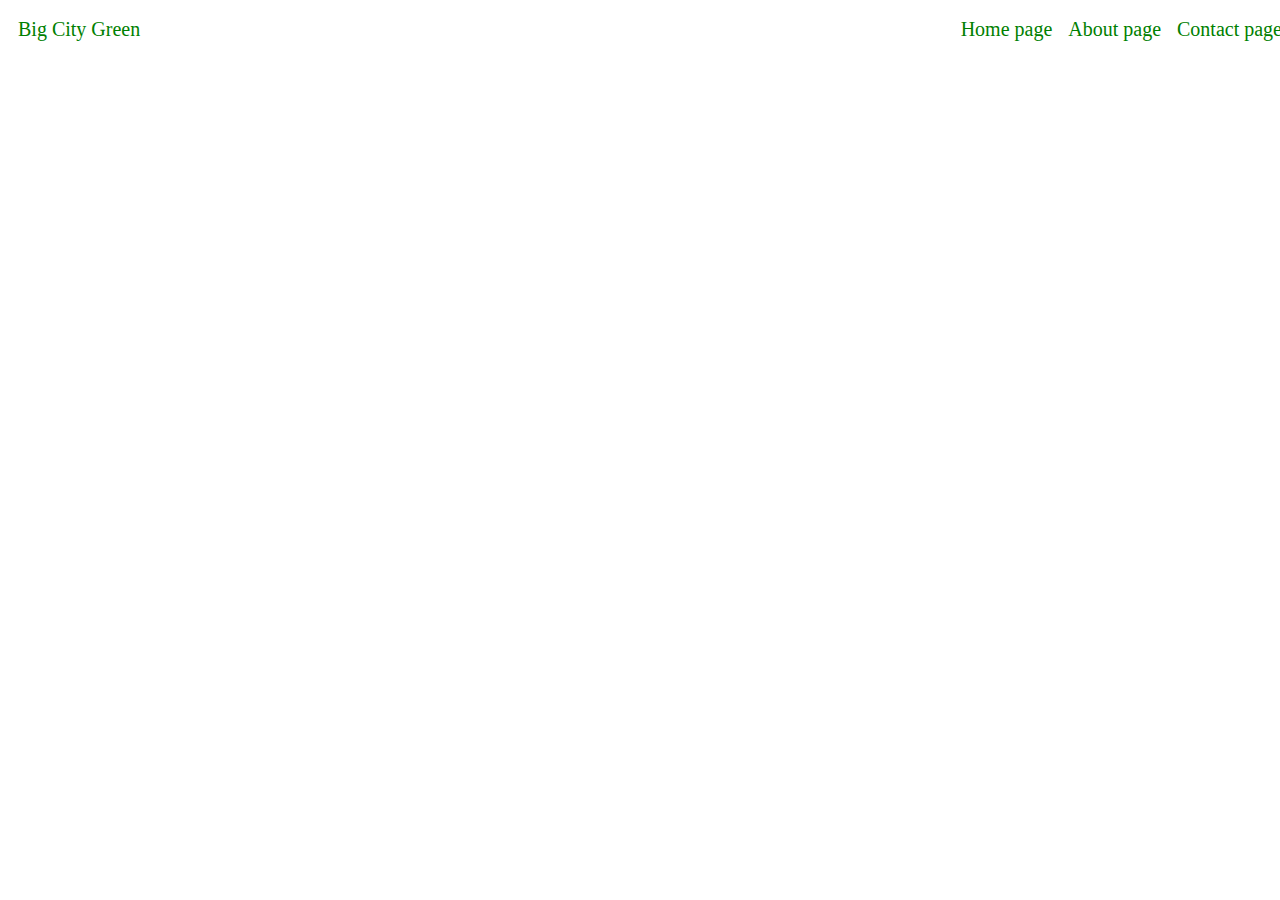
<file: About.html>
<!DOCTYPE html>
<html>

<head>
	<meta charset="utf-8">
	<meta name="viewport" content="width=device-width, initial-scale=1">
	<title></title>
	<style>
		nav{
			
			width: 100%;
			padding: 10px;
			display: flex;
			align-items: center;
			gap: 1rem;
			
			
		}
		#nav {
			 color: #008000;
			 font-size: 20px;
		 }
		.spacer{
			margin-left:auto;
		}
		nav a{
		    
			text-decoration:none;
		}
		nav .logo{
			align-self: start;
		}
	</style>
</head>

<body>
	<nav>
		<div class="logo" id="nav">Big City Green</div>
		<div class="spacer"></div>
		<a href="index.html" id="nav"> Home page</a>
		<a href="about.html" id="nav">About page</a>
		<a href="contact.html" id="nav"> Contact page</a>
	</nav>  
	<section class="main"></section>

</body>

</html>
</file>
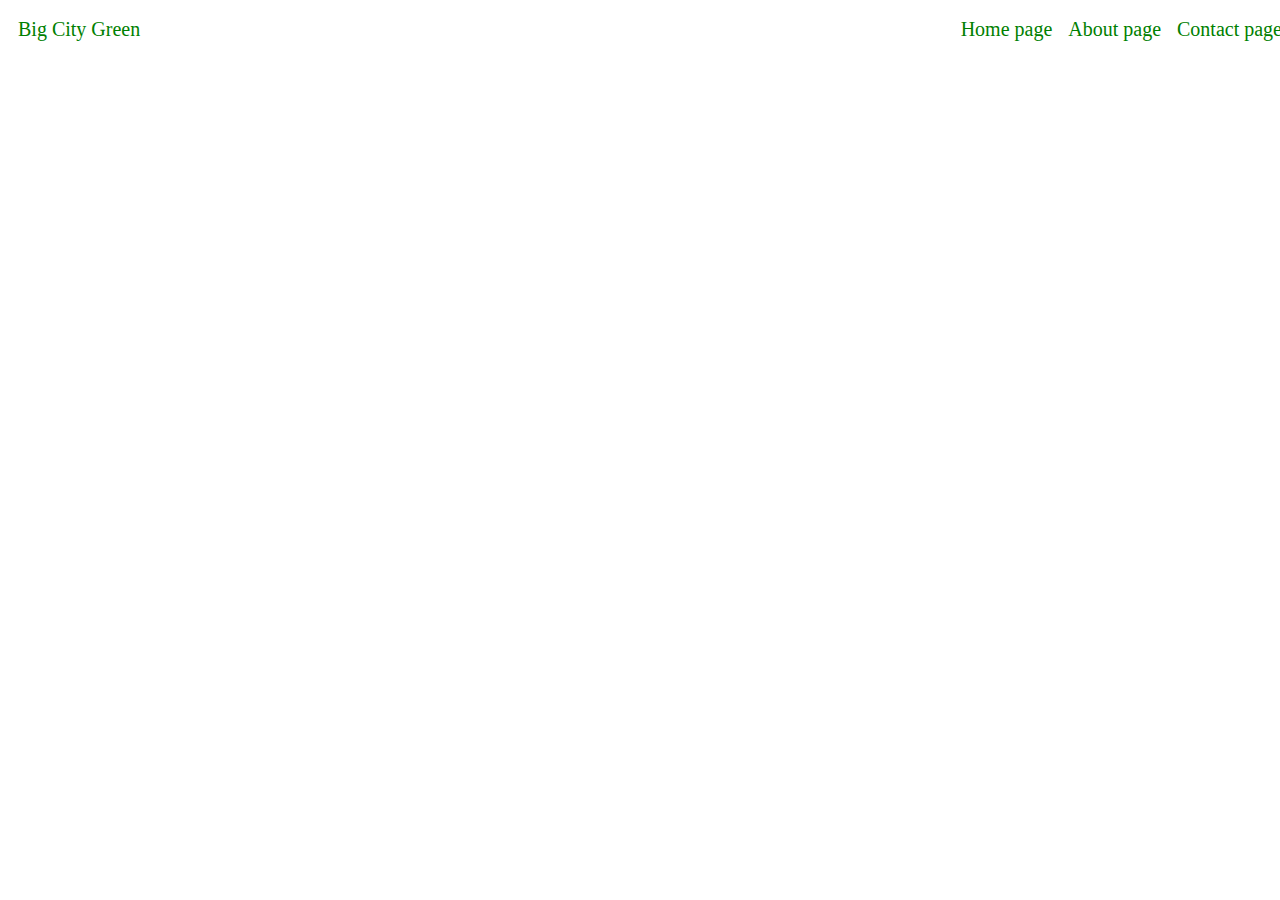
<file: contact.html>
<!DOCTYPE html>
<html>
<head>
	<meta charset="utf-8">
	<meta name="viewport" content="width=device-width, initial-scale=1">
	<link rel="stylesheet" href="style.css">
	<title></title>
</head>
<body>
	<nav>
		<div class="logo" id="nav">Big City Green</div>
		<div class="spacer"></div>
		<a href="index.html" id="nav"> Home page</a>
		<a href="about.html" id="nav">About page</a>
		<a href="contact.html" id="nav"> Contact page</a>
	</nav>
</body>
</html>
</file>
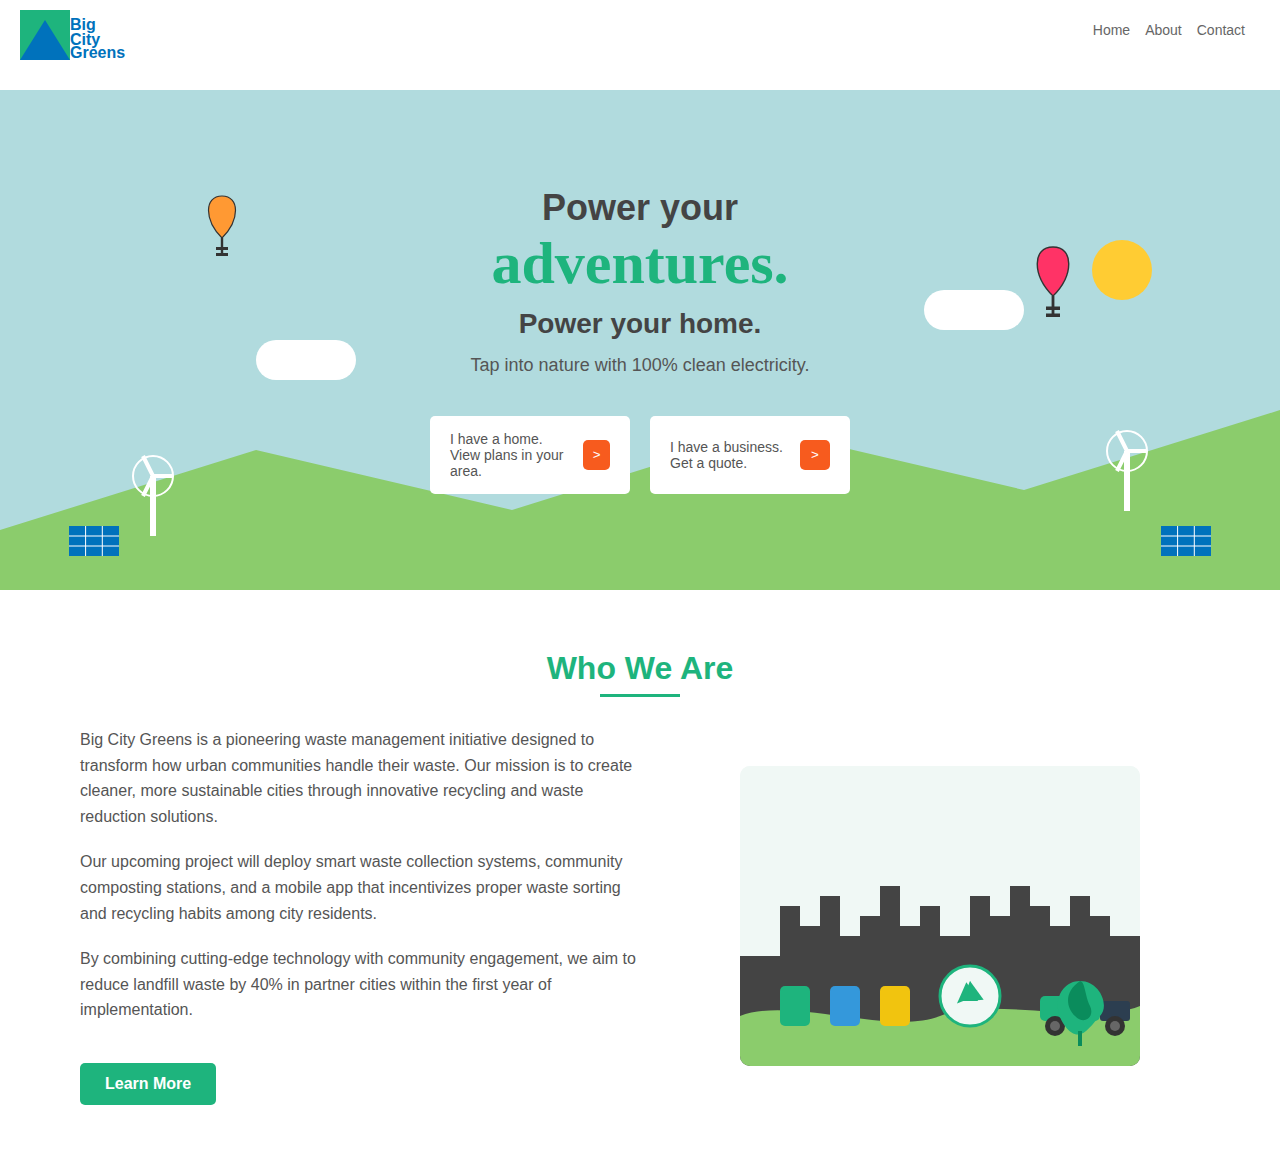
<file: test.html>
<!DOCTYPE html>
<html lang="en">

<head>
    <meta charset="UTF-8">
    <meta name="viewport" content="width=device-width, initial-scale=1.0">
    <link rel="stylesheet" href="test.css">
    <title>Green Mountain Energy</title>
</head>

<body>
    <!-- Header -->
    <header>
        <div class="logo">
            <svg viewBox="0 0 160 50" xmlns="http://www.w3.org/2000/svg">
                <rect x="0" y="0" width="50" height="50" fill="#1eb47d" />
                <polygon points="0,50 50,50 25,10" fill="#0072bc" />
                <text x="50" y="20" fill="#0072bc" font-weight="bold">Big</text>
                <text x="50" y="35" fill="#0072bc" font-weight="bold">City</text>
                <text x="50" y="48" fill="#0072bc" font-weight="bold">Greens</text>
            </svg>
        </div>
        <div class="top-nav">
            <a href="index.html"> Home </a>
            <a href="about.html">About </a>
            <a href="contact.html"> Contact </a>

        </div>
    </header>

    <!-- Main Navigation -->
    <nav class="main-nav">

    </nav>

    <!-- Hero Section -->
    <section class="hero">
        <div class="mountain-bg"></div>

        <!-- Decorative elements -->
        <div class="balloon-left">
            <svg viewBox="0 0 100 120" xmlns="http://www.w3.org/2000/svg">
                <path d="M50,10 C20,10 20,50 50,80 C80,50 80,10 50,10 Z" fill="#ff9933" stroke="#333"
                    stroke-width="2" />
                <rect x="48" y="80" width="4" height="30" fill="#333" />
                <rect x="40" y="95" width="20" height="5" fill="#333" />
                <rect x="40" y="105" width="20" height="5" fill="#333" />
            </svg>
        </div>

        <div class="balloon-right">
            <svg viewBox="0 0 100 120" xmlns="http://www.w3.org/2000/svg">
                <path d="M50,10 C20,10 20,50 50,80 C80,50 80,10 50,10 Z" fill="#ff3366" stroke="#333"
                    stroke-width="2" />
                <rect x="48" y="80" width="4" height="30" fill="#333" />
                <rect x="40" y="95" width="20" height="5" fill="#333" />
                <rect x="40" y="105" width="20" height="5" fill="#333" />
            </svg>
        </div>

        <div class="sun"></div>

        <div class="cloud cloud-1"></div>
        <div class="cloud cloud-2"></div>

        <div class="windmill windmill-left">
            <svg viewBox="0 0 50 100" width="50" height="100" xmlns="http://www.w3.org/2000/svg">
                <rect x="22" y="40" width="6" height="60" fill="white" />
                <circle cx="25" cy="40" r="20" fill="transparent" stroke="white" stroke-width="2" />
                <line x1="25" y1="40" x2="45" y2="40" stroke="white" stroke-width="4" />
                <line x1="25" y1="40" x2="15" y2="20" stroke="white" stroke-width="4" />
                <line x1="25" y1="40" x2="15" y2="60" stroke="white" stroke-width="4" />
            </svg>
        </div>

        <div class="windmill windmill-right">
            <svg viewBox="0 0 50 100" width="50" height="100" xmlns="http://www.w3.org/2000/svg">
                <rect x="22" y="40" width="6" height="60" fill="white" />
                <circle cx="25" cy="40" r="20" fill="transparent" stroke="white" stroke-width="2" />
                <line x1="25" y1="40" x2="45" y2="40" stroke="white" stroke-width="4" />
                <line x1="25" y1="40" x2="15" y2="20" stroke="white" stroke-width="4" />
                <line x1="25" y1="40" x2="15" y2="60" stroke="white" stroke-width="4" />
            </svg>
        </div>

        <div class="solar-panel solar-left">
            <svg viewBox="0 0 60 40" width="60" height="40" xmlns="http://www.w3.org/2000/svg">
                <rect x="5" y="5" width="50" height="30" fill="#0072bc" />
                <line x1="5" y1="15" x2="55" y2="15" stroke="white" stroke-width="1" />
                <line x1="5" y1="25" x2="55" y2="25" stroke="white" stroke-width="1" />
                <line x1="21.6" y1="5" x2="21.6" y2="35" stroke="white" stroke-width="1" />
                <line x1="38.3" y1="5" x2="38.3" y2="35" stroke="white" stroke-width="1" />
            </svg>
        </div>

        <div class="solar-panel solar-right">
            <svg viewBox="0 0 60 40" width="60" height="40" xmlns="http://www.w3.org/2000/svg">
                <rect x="5" y="5" width="50" height="30" fill="#0072bc" />
                <line x1="5" y1="15" x2="55" y2="15" stroke="white" stroke-width="1" />
                <line x1="5" y1="25" x2="55" y2="25" stroke="white" stroke-width="1" />
                <line x1="21.6" y1="5" x2="21.6" y2="35" stroke="white" stroke-width="1" />
                <line x1="38.3" y1="5" x2="38.3" y2="35" stroke="white" stroke-width="1" />
            </svg>
        </div>

        <!-- Main content -->
        <div class="hero-text">
            <h1>Power your <span>adventures.</span></h1>
            <h2>Power your home.</h2>
            <p>Tap into nature with 100% clean electricity.</p>

            <div class="cta-buttons">
                <button class="cta-btn">
                    <div>
                        <p>I have a home.</p>
                        <p>View plans in your area.</p>
                    </div>
                    <div class="arrow">></div>
                </button>

                <button class="cta-btn">
                    <div>
                        <p>I have a business.</p>
                        <p>Get a quote.</p>
                    </div>
                    <div class="arrow">></div>
                </button>
            </div>
        </div>
    </section>
    <!-- Who We Are Section -->
<section class="who-we-are">
    <h2>Who We Are</h2>
    <div class="who-we-are-content">
        <div class="who-we-are-text">
            <p>Big City Greens is a pioneering waste management initiative designed to transform how urban communities handle their waste. Our mission is to create cleaner, more sustainable cities through innovative recycling and waste reduction solutions.</p>
            <p>Our upcoming project will deploy smart waste collection systems, community composting stations, and a mobile app that incentivizes proper waste sorting and recycling habits among city residents.</p>
            <p>By combining cutting-edge technology with community engagement, we aim to reduce landfill waste by 40% in partner cities within the first year of implementation.</p>
            <a href="About.html" class="learn-more-btn">Learn More</a>
        </div>
        <div class="who-we-are-img">
            <div class="image-container">
                <svg viewBox="0 0 400 300" width="400" height="300" xmlns="http://www.w3.org/2000/svg">
                    <!-- City skyline background -->
                    <rect x="0" y="0" width="400" height="300" fill="#f0f8f5"/>
                    <path d="M0,190 L40,190 L40,140 L60,140 L60,160 L80,160 L80,130 L100,130 L100,170 L120,170 L120,150 L140,150 L140,120 L160,120 L160,160 L180,160 L180,140 L200,140 L200,170 L230,170 L230,130 L250,130 L250,150 L270,150 L270,120 L290,120 L290,140 L310,140 L310,160 L330,160 L330,130 L350,130 L350,150 L370,150 L370,170 L400,170 L400,300 L0,300 Z" fill="#444"/>
                    <path d="M0,250 C50,230 150,270 200,250 C250,230 350,260 400,240 L400,300 L0,300 Z" fill="#8bcc6c"/>
                    
                    <!-- Recycling bins -->
                    <rect x="40" y="220" width="30" height="40" fill="#1eb47d" rx="5"/>
                    <rect x="90" y="220" width="30" height="40" fill="#3498db" rx="5"/>
                    <rect x="140" y="220" width="30" height="40" fill="#f1c40f" rx="5"/>
                    
                    <!-- Recycling symbol -->
                    <g transform="translate(230, 230)">
                        <circle cx="0" cy="0" r="30" fill="#f0f8f5" stroke="#1eb47d" stroke-width="3"/>
                        <path d="M0,-15 L8,5 L-8,5 Z" fill="#1eb47d"/>
                        <path d="M13,7.5 L-10,10 L-3,-5 Z" fill="#1eb47d" transform="rotate(120, 0, 0)"/>
                        <path d="M13,7.5 L-10,10 L-3,-5 Z" fill="#1eb47d" transform="rotate(240, 0, 0)"/>
                    </g>
                    
                    <!-- Smart waste collection truck -->
                    <g transform="translate(300, 250)">
                        <rect x="0" y="-20" width="60" height="25" fill="#1eb47d" rx="5"/>
                        <rect x="60" y="-15" width="30" height="20" fill="#2c3e50" rx="3"/>
                        <circle cx="15" cy="10" r="10" fill="#333"/>
                        <circle cx="15" cy="10" r="5" fill="#666"/>
                        <circle cx="75" cy="10" r="10" fill="#333"/>
                        <circle cx="75" cy="10" r="5" fill="#666"/>
                    </g>
                </svg>
                
                <!-- Leaf icon -->
                <div class="leaf-icon">
                    <svg viewBox="0 0 80 80" width="80" height="80" xmlns="http://www.w3.org/2000/svg">
                        <path d="M40,15 C20,15 10,40 25,60 C40,80 50,60 60,50 C70,40 60,15 40,15 Z" fill="#1eb47d"/>
                        <path d="M40,15 C25,25 25,40 35,50 C45,60 55,50 50,40 C45,30 45,15 40,15 Z" fill="#0a8c5c"/>
                        <rect x="38" y="65" width="4" height="15" fill="#0a8c5c"/>
                    </svg>
                </div>
            </div>
        </div>
    </div>
</section>
</body>

</html>
</file>
<file: style.css>
nav {

	width: 100%;
	padding: 10px;
	display: flex;
	align-items: center;
	gap: 1rem;


}

#nav {
	color: #008000;
	font-size: 20px;
}

.spacer {
	margin-left: auto;
}

nav a {

	text-decoration: none;
}

nav .logo {
	align-self: start;
}

.heading-wrapper{
	width: 100%;
	display: flex;
	align-items: center;
	justify-content:center;
}

.heading{
	color: pink;
}
</file>
<file: test.css>
* {
    margin: 0;
    padding: 0;
    box-sizing: border-box;
    font-family: Arial, sans-serif;
}

body {
    overflow-x: hidden;
}

/* Header Styles */
header {
    display: flex;
    justify-content: space-between;
    align-items: center;
    padding: 10px 20px;
    background-color: white;
    box-shadow: 0px 2px 5px rgba(0, 0, 0, 0.1);
}

.logo {
    width: 160px;
    height: 40px;
}

.top-nav {
    display: flex;
    align-items: center;
}

.top-nav a {
    text-decoration: none;
    color: #666;
    margin-right: 15px;
    font-size: 14px;
}

.search-container {
    display: flex;
    align-items: center;
    margin-right: 15px;
}

.search-container input {
    padding: 5px 10px;
    border: none;
    background-color: #eee;
    border-radius: 5px 0 0 5px;
    width: 150px;
}

.search-container button {
    background-color: #eee;
    border: none;
    padding: 5px 10px;
    border-radius: 0 5px 5px 0;
    cursor: pointer;
}

.account-btn {
    background-color: #f75b1e;
    color: white;
    padding: 5px 10px;
    border: none;
    border-radius: 5px;
    cursor: pointer;
    display: flex;
    align-items: center;
    font-size: 12px;
}

/* Main Navigation */
.main-nav {
    display: flex;
    justify-content: center;
    background-color: white;
    padding: 15px 0;
}

.main-nav a {
    text-decoration: none;
    color: #666;
    margin: 0 20px;
    font-size: 15px;
}

/* Hero Section */
.hero {
    background-color: #b1dbde;
    height: 500px;
    position: relative;
    overflow: hidden;
    display: flex;
    flex-direction: column;
    justify-content: center;
    align-items: center;
    text-align: center;
    padding: 40px;
}

.mountain-bg {
    position: absolute;
    bottom: 0;
    width: 100%;
    height: 200px;
    background-color: #8bcc6c;
    clip-path: polygon(0 70%, 20% 30%, 40% 60%, 60% 20%, 80% 50%, 100% 10%, 100% 100%, 0 100%);
    z-index: 1;
}

.balloon-left {
    position: absolute;
    left: 15%;
    top: 20%;
    width: 60px;
    height: 80px;
    z-index: 2;
}

.balloon-right {
    position: absolute;
    right: 15%;
    top: 30%;
    width: 70px;
    height: 90px;
    z-index: 2;
}

.sun {
    position: absolute;
    right: 10%;
    top: 30%;
    width: 60px;
    height: 60px;
    background-color: #ffcc33;
    border-radius: 50%;
    z-index: 1;
}

.cloud {
    position: absolute;
    background-color: white;
    border-radius: 50px;
    width: 100px;
    height: 40px;
}

.cloud-1 {
    left: 20%;
    top: 50%;
}

.cloud-2 {
    right: 20%;
    top: 40%;
}

.windmill {
    position: absolute;
    z-index: 2;
}

.windmill-left {
    left: 10%;
    bottom: 10%;
}

.windmill-right {
    right: 10%;
    bottom: 15%;
}

.solar-panel {
    position: absolute;
    bottom: 5%;
    z-index: 2;
}

.solar-left {
    left: 5%;
}

.solar-right {
    right: 5%;
}

.hero-text h1 {
    font-size: 36px;
    color: #444;
    margin-bottom: 10px;
    position: relative;
    z-index: 3;
}

.hero-text h1 span {
    display: block;
    font-size: 60px;
    color: #1eb47d;
    font-family: 'Brush Script MT', cursive;
}

.hero-text h2 {
    font-size: 28px;
    color: #444;
    margin-bottom: 15px;
    position: relative;
    z-index: 3;
}

.hero-text p {
    font-size: 18px;
    color: #555;
    margin-bottom: 40px;
    position: relative;
    z-index: 3;
}

.cta-buttons {
    display: flex;
    gap: 20px;
    position: relative;
    z-index: 3;
}

.cta-btn {
    background-color: white;
    border: none;
    padding: 15px 20px;
    border-radius: 5px;
    cursor: pointer;
    display: flex;
    align-items: center;
    justify-content: space-between;
    width: 200px;
}

.cta-btn p {
    text-align: left;
    margin: 0;
    font-size: 14px;
}

.cta-btn .arrow {
    background-color: #f75b1e;
    color: white;
    width: 30px;
    height: 30px;
    display: flex;
    align-items: center;
    justify-content: center;
    border-radius: 5px;
}

/* Who We Are Section */
.who-we-are {
    padding: 60px 20px;
    background-color: #fff;
    text-align: center;
    max-width: 1200px;
    margin: 0 auto;
}

.who-we-are h2 {
    color: #1eb47d;
    font-size: 32px;
    margin-bottom: 20px;
    position: relative;
}

.who-we-are h2::after {
    content: "";
    position: absolute;
    bottom: -10px;
    left: 50%;
    transform: translateX(-50%);
    width: 80px;
    height: 3px;
    background-color: #1eb47d;
}

.who-we-are-content {
    display: flex;
    justify-content: space-between;
    margin-top: 40px;
}

.who-we-are-text {
    flex: 1;
    padding: 0 20px;
    text-align: left;
}

.who-we-are-text p {
    line-height: 1.6;
    margin-bottom: 20px;
    color: #555;
}

.who-we-are-img {
    flex: 1;
    display: flex;
    justify-content: center;
    align-items: center;
}

.who-we-are-img .image-container {
    width: 400px;
    height: 300px;
    background-color: #f0f8f5;
    border-radius: 10px;
    overflow: hidden;
    position: relative;
}

.leaf-icon {
    position: absolute;
    width: 80px;
    height: 80px;
    bottom: 20px;
    right: 20px;
}

.learn-more-btn {
    display: inline-block;
    background-color: #1eb47d;
    color: white;
    padding: 12px 25px;
    border-radius: 5px;
    text-decoration: none;
    font-weight: bold;
    margin-top: 20px;
    transition: background-color 0.3s;
}

.learn-more-btn:hover {
    background-color: #17a06f;
}
</file>
